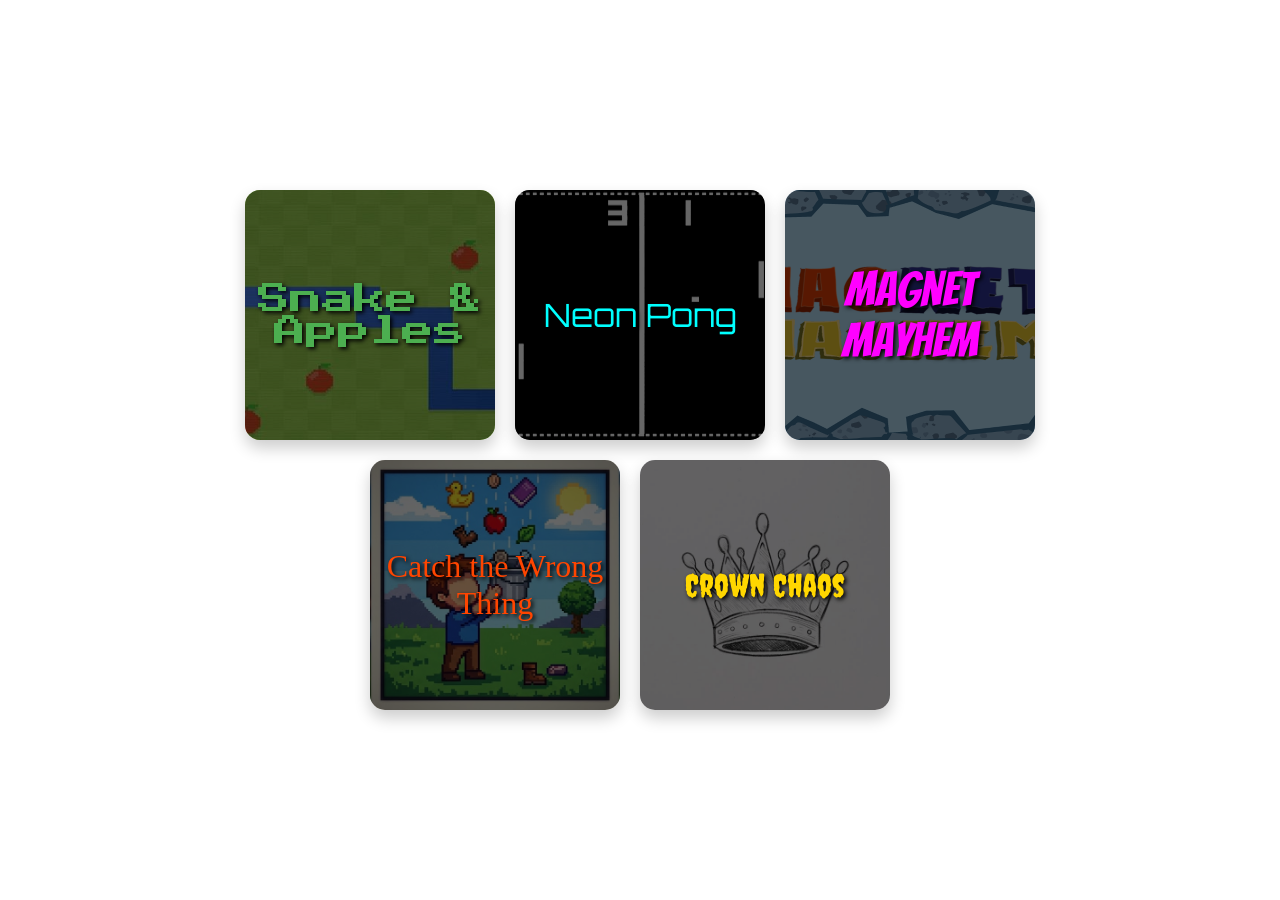
<file: index.html>
<!DOCTYPE html>
<html lang="en">
<head>
    <meta charset="UTF-8">
    <meta name="viewport" content="width=device-width, initial-scale=1.0">
    <title>My Arcade Hub</title>
    <link rel="stylesheet" href="style.css">
    <!-- Importing 5 different fun fonts -->
    <link href="https://fonts.googleapis.com/css2?family=Bangers&family=Creepster&family=Orbitron:wght@900&family=Permanent+Marker&family=Press+Start+2P&display=swap" rel="stylesheet">
</head>
<body>

    <div class="game-grid">
        <!-- Game 1 -->
        <a href="games/snake.html" class="game-btn" style="background-image: url('assets/snakegame.jpeg');">
            <span style="font-family: 'Press Start 2P', cursive; color: #4CAF50;">Snake & Apples</span>
        </a>

        <!-- Game 2 -->
        <a href="games/pong.html" class="game-btn" style="background-image: url('assets/pong.png');">
            <span style="font-family: 'Orbitron', sans-serif; color: #00FFFF;">Neon Pong</span>
        </a>

        <!-- Game 3 -->
        <a href="games/magnet.html" class="game-btn" style="background-image: url('assets/magnetmayhem.png');">
            <span style="font-family: 'Bangers', cursive; color: #FF00FF; font-size: 3rem;">Magnet Mayhem</span>
        </a>

        <!-- Game 4 -->
        <a href="games/catch.html" class="game-btn" style="background-image: url('assets/catch.jpg');">
            <span style="font-family: 'Permanent Marker', cursive; color: #FF4500;">Catch the Wrong Thing</span>
        </a>

        <!-- Game 5 -->
        <a href="games/crown.html" class="game-btn" style="background-image: url('assets/crown.jpeg');">
            <span style="font-family: 'Creepster', cursive; color: #FFD700;">Crown Chaos</span>
        </a>
    </div>

</body>
</html>
</file>
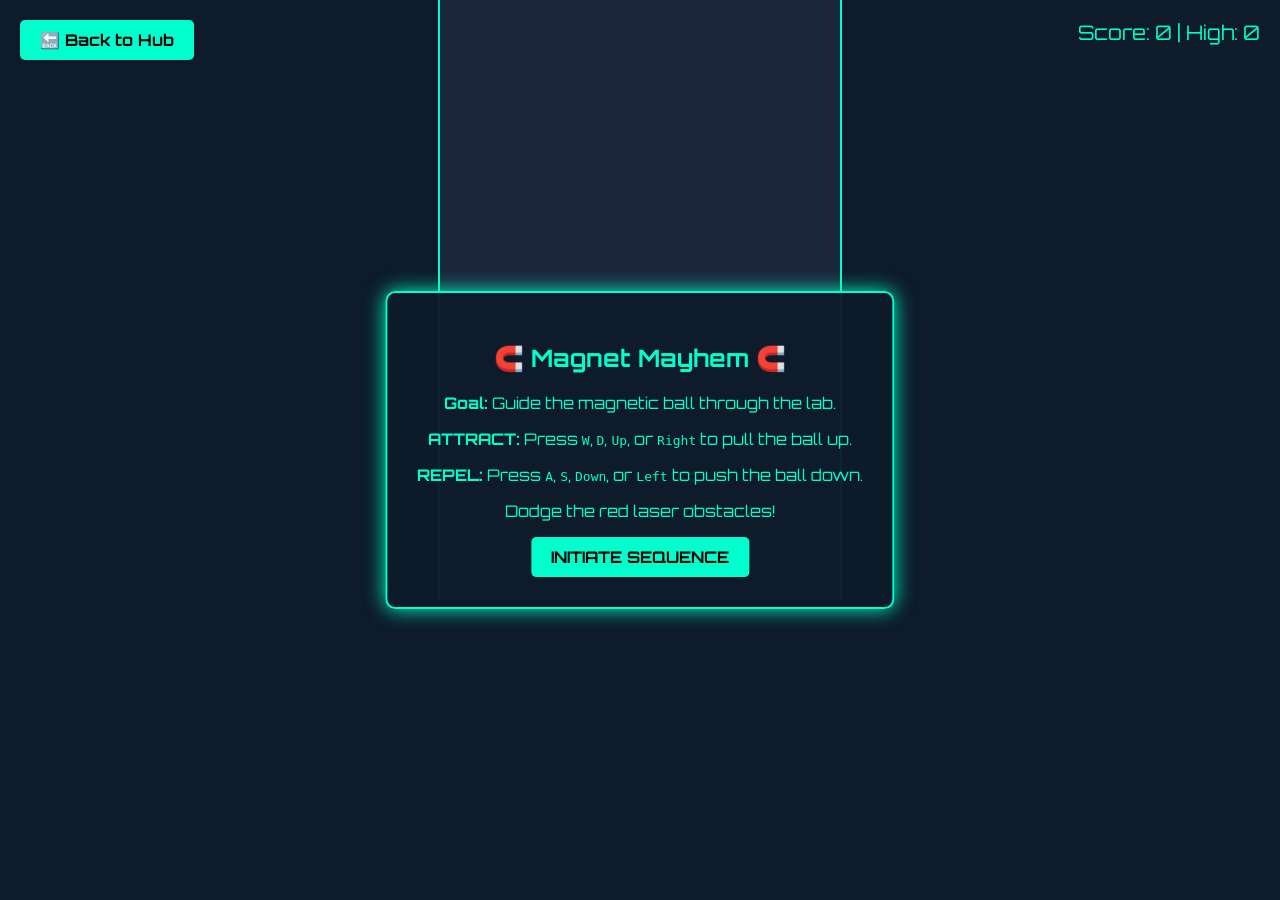
<file: games:magnet.html>
<!DOCTYPE html>
<html lang="en">
<head>
    <meta charset="UTF-8">
    <meta name="viewport" content="width=device-width, initial-scale=1.0">
    <title>Magnet Mayhem</title>
    <style>
        body { margin: 0; background-color: #0d1b2a; color: #00ffcc; font-family: 'Orbitron', sans-serif; overflow: hidden; }
        #gameCanvas { display: block; margin: 0 auto; background: #1b263b; border-left: 2px solid #00ffcc; border-right: 2px solid #00ffcc; }
        .ui-layer { position: absolute; top: 0; left: 0; width: 100%; height: 100%; pointer-events: none; }
        .top-bar { display: flex; justify-content: space-between; padding: 20px; pointer-events: auto; }
        button { background: #00ffcc; color: #000; border: none; padding: 10px 20px; font-size: 16px; font-weight: bold; cursor: pointer; border-radius: 5px; font-family: 'Orbitron', sans-serif; }
        button:hover { background: #00ccaa; }
        
        #tutorial { position: absolute; top: 50%; left: 50%; transform: translate(-50%, -50%); background: rgba(13, 27, 42, 0.95); padding: 30px; border: 2px solid #00ffcc; border-radius: 10px; text-align: center; pointer-events: auto; box-shadow: 0 0 20px #00ffcc; }
        .hidden { display: none !important; }
    </style>
    <link href="https://fonts.googleapis.com/css2?family=Orbitron:wght@500;900&display=swap" rel="stylesheet">
</head>
<body>

    <canvas id="gameCanvas" width="400" height="600"></canvas>

    <div class="ui-layer">
        <div class="top-bar">
            <button onclick="window.location.href='../index.html'">🔙 Back to Hub</button>
            <div style="font-size: 20px;">Score: <span id="scoreDisplay">0</span> | High: <span id="highScoreDisplay">0</span></div>
        </div>

        <div id="tutorial">
            <h2>🧲 Magnet Mayhem 🧲</h2>
            <p><strong>Goal:</strong> Guide the magnetic ball through the lab.</p>
            <p><strong>ATTRACT:</strong> Press <kbd>W</kbd>, <kbd>D</kbd>, <kbd>Up</kbd>, or <kbd>Right</kbd> to pull the ball up.</p>
            <p><strong>REPEL:</strong> Press <kbd>A</kbd>, <kbd>S</kbd>, <kbd>Down</kbd>, or <kbd>Left</kbd> to push the ball down.</p>
            <p>Dodge the red laser obstacles!</p>
            <button onclick="startGame()">INITIATE SEQUENCE</button>
        </div>
    </div>

    <script>
        const canvas = document.getElementById('gameCanvas');
        const ctx = canvas.getContext('2d');
        const scoreElement = document.getElementById('scoreDisplay');
        const highScoreElement = document.getElementById('highScoreDisplay');
        const tutorial = document.getElementById('tutorial');

        // Load High Score from Local Storage
        let highScore = localStorage.getItem('magnet_highscore') || 0;
        highScoreElement.innerText = highScore;

        let gameLoop;
        let score = 0;
        let frame = 0;
        let isPlaying = false;

        let ball = { x: 200, y: 500, radius: 10, dy: 0, color: '#00ffcc' };
        let obstacles = [];
        let state = 'neutral'; // 'attract', 'repel', 'neutral'

        // Keyboard Controls
        window.addEventListener('keydown', (e) => {
            if (['w', 'd', 'ArrowUp', 'ArrowRight'].includes(e.key)) state = 'attract';
            if (['a', 's', 'ArrowDown', 'ArrowLeft'].includes(e.key)) state = 'repel';
        });
        window.addEventListener('keyup', () => { state = 'neutral'; });

        function startGame() {
            tutorial.classList.add('hidden');
            score = 0;
            frame = 0;
            obstacles = [];
            ball.y = 500;
            isPlaying = true;
            loop();
        }

        function gameOver() {
            isPlaying = false;
            if (score > highScore) {
                highScore = score;
                localStorage.setItem('magnet_highscore', highScore); // Save Progress!
                highScoreElement.innerText = highScore;
            }
            tutorial.classList.remove('hidden');
            tutorial.querySelector('h2').innerText = "SYSTEM FAILURE";
            tutorial.querySelector('button').innerText = "RESTART SEQUENCE";
        }

        function spawnObstacle() {
            if (frame % 60 === 0) { // Every 60 frames
                let width = Math.random() * 150 + 50;
                let x = Math.random() > 0.5 ? 0 : 400 - width; // Spawn left or right
                obstacles.push({ x: x, y: -20, width: width, height: 20 });
            }
        }

        function update() {
            // Physics
            if (state === 'attract' && ball.y > 100) ball.y -= 5;
            else if (state === 'repel' && ball.y < 580) ball.y += 5;
            else if (ball.y < 500) ball.y += 2; // Natural pull downwards

            // Move Obstacles (simulating ball moving up)
            for (let i = 0; i < obstacles.length; i++) {
                obstacles[i].y += 4; // Obstacle speed
                
                // Collision Detection
                if (ball.x > obstacles[i].x && ball.x < obstacles[i].x + obstacles[i].width &&
                    ball.y - ball.radius < obstacles[i].y + obstacles[i].height &&
                    ball.y + ball.radius > obstacles[i].y) {
                    gameOver();
                }

                // Score points
                if (obstacles[i].y > 600 && !obstacles[i].passed) {
                    score++;
                    scoreElement.innerText = score;
                    obstacles[i].passed = true;
                }
            }
            // Remove off-screen obstacles
            obstacles = obstacles.filter(obs => obs.y < 650);
        }

        function draw() {
            // Clear screen
            ctx.clearRect(0, 0, canvas.width, canvas.height);

            // Draw Lab Background grid
            ctx.strokeStyle = 'rgba(0, 255, 204, 0.1)';
            for(let i=0; i<400; i+=40) { ctx.beginPath(); ctx.moveTo(i, 0); ctx.lineTo(i, 600); ctx.stroke(); }
            for(let i=0; i<600; i+=40) { ctx.beginPath(); ctx.moveTo(0, i); ctx.lineTo(400, i); ctx.stroke(); }

            // Draw Ball (Magnet)
            ctx.fillStyle = ball.color;
            ctx.beginPath();
            ctx.arc(ball.x, ball.y, ball.radius, 0, Math.PI * 2);
            ctx.fill();
            // Magnet glow
            ctx.shadowBlur = 20;
            ctx.shadowColor = ball.color;
            ctx.fill();
            ctx.shadowBlur = 0;

            // Draw Obstacles (Red Lasers)
            ctx.fillStyle = '#ff003c';
            for (let obs of obstacles) {
                ctx.fillRect(obs.x, obs.y, obs.width, obs.height);
            }
        }

        function loop() {
            if (!isPlaying) return;
            frame++;
            spawnObstacle();
            update();
            draw();
            requestAnimationFrame(loop);
        }
    </script>
</body>
</html>
</file>
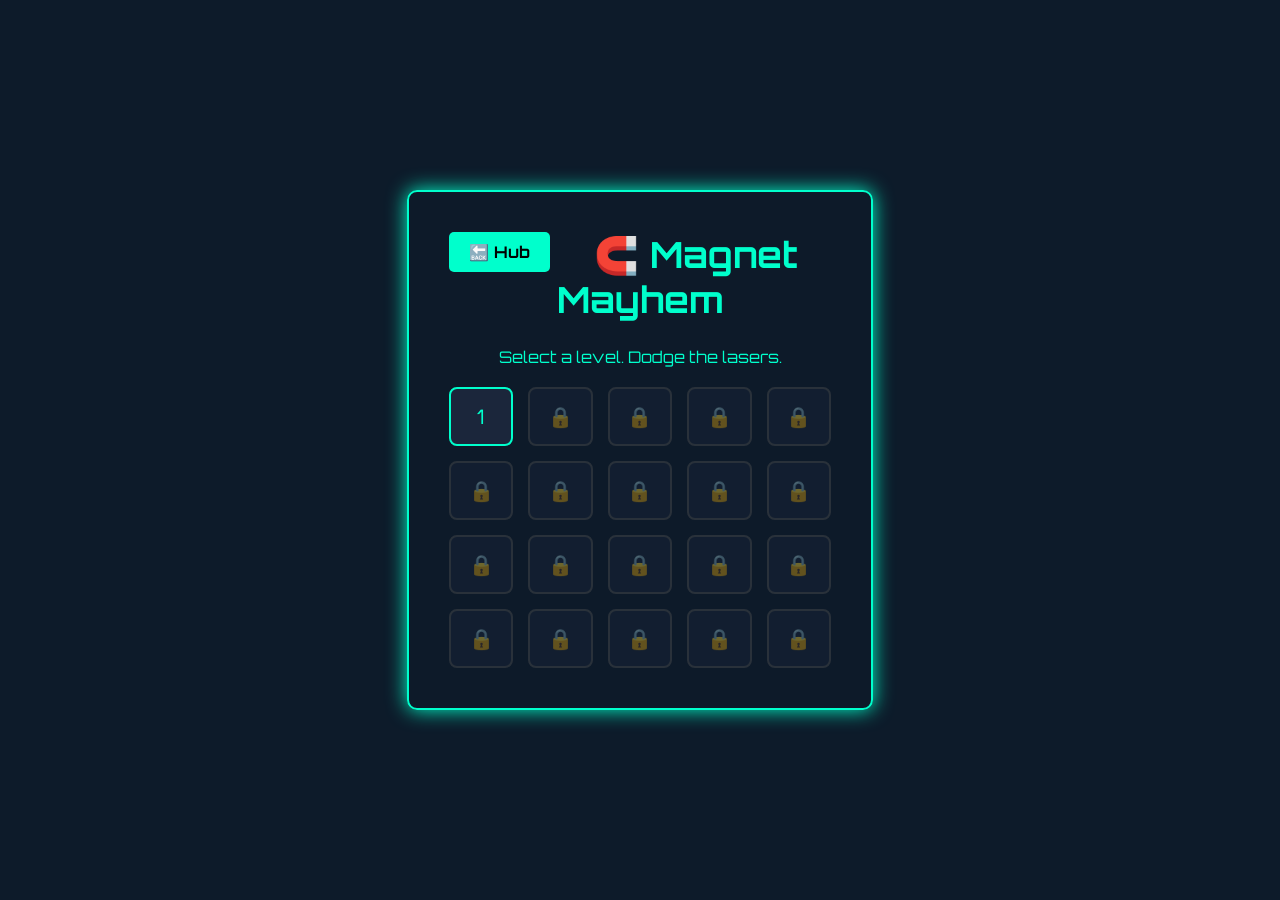
<file: games/magnet.html>
<!DOCTYPE html>
<html lang="en">
<head>
    <meta charset="UTF-8">
    <meta name="viewport" content="width=device-width, initial-scale=1.0">
    <title>Magnet Mayhem</title>
    <style>
        body { margin: 0; background-color: #0d1b2a; color: #00ffcc; font-family: 'Orbitron', sans-serif; overflow: hidden; display: flex; justify-content: center; align-items: center; height: 100vh; }
        
        /* Level Select Menu Styles */
        #menu { text-align: center; background: rgba(13, 27, 42, 0.95); padding: 40px; border: 2px solid #00ffcc; border-radius: 10px; box-shadow: 0 0 20px #00ffcc; z-index: 10; max-width: 600px; }
        .level-grid { display: grid; grid-template-columns: repeat(5, 1fr); gap: 15px; margin-top: 20px; }
        .level-btn { background: #1b263b; border: 2px solid #00ffcc; color: #00ffcc; font-size: 20px; padding: 15px; border-radius: 8px; cursor: pointer; font-family: 'Orbitron', sans-serif; }
        .level-btn:hover:not(.locked) { background: #00ffcc; color: #000; }
        .level-btn.locked { opacity: 0.4; cursor: not-allowed; border-color: #555; color: #555; }
        
        /* Game Screen Styles */
        #gameUI { display: none; display: flex; gap: 20px; }
        #gameCanvas { background: #1b263b; border: 2px solid #00ffcc; border-radius: 10px; }
        
        /* Side Magnet Panel */
        #sidePanel { background: #1b263b; border: 2px solid #00ffcc; border-radius: 10px; width: 120px; display: flex; flex-direction: column; justify-content: center; align-items: center; padding: 20px; box-shadow: 0 0 15px #00ffcc; }
        #magnetEmoji { font-size: 60px; transform: rotate(180deg); margin-bottom: 20px; }
        #arrows { font-size: 30px; font-weight: bold; color: #fff; height: 40px; text-shadow: 0 0 10px #00ffcc; }

        /* Top Bar */
        .top-bar { position: absolute; top: 10px; left: 20px; z-index: 20; }
        button.ui-btn { background: #00ffcc; color: #000; border: none; padding: 10px 20px; font-size: 16px; font-weight: bold; cursor: pointer; border-radius: 5px; font-family: 'Orbitron', sans-serif; margin-right: 10px;}
        button.ui-btn:hover { background: #00ccaa; }

        .hidden { display: none !important; }
    </style>
    <link href="https://fonts.googleapis.com/css2?family=Orbitron:wght@500;900&display=swap" rel="stylesheet">
</head>
<body>

    <!-- LEVEL SELECT MENU -->
    <div id="menu">
        <button class="ui-btn" style="float: left;" onclick="window.location.href='../index.html'">🔙 Hub</button>
        <h1 style="font-size: 36px; margin-top: 0;">🧲 Magnet Mayhem</h1>
        <p>Select a level. Dodge the lasers.</p>
        <div class="level-grid" id="levelGrid">
            <!-- Buttons are generated by JavaScript here -->
        </div>
    </div>

    <!-- ACTUAL GAME -->
    <div id="gameUI" class="hidden">
        <div class="top-bar">
            <button class="ui-btn" onclick="returnToMenu()">🔙 Levels</button>
            <span style="font-size: 24px;">Level: <span id="displayLevel">1</span></span>
        </div>
        
        <canvas id="gameCanvas" width="400" height="600"></canvas>
        
        <div id="sidePanel">
            <div id="magnetEmoji">🧲</div>
            <div id="arrows"></div> <!-- Arrows show up here -->
        </div>
    </div>

    <script>
        const canvas = document.getElementById('gameCanvas');
        const ctx = canvas.getContext('2d');
        const menu = document.getElementById('menu');
        const gameUI = document.getElementById('gameUI');
        const levelGrid = document.getElementById('levelGrid');
        const arrowDisplay = document.getElementById('arrows');
        const displayLevel = document.getElementById('displayLevel');

        let unlockedLevel = localStorage.getItem('magnet_unlocked') || 1;
        unlockedLevel = parseInt(unlockedLevel);
        const MAX_LEVEL = 20;

        let isPlaying = false;
        let currentLevel = 1;
        let frame = 0;
        
        let ball = { x: 200, y: 500, radius: 10, color: '#b0c4de' }; 
        let obstacles = [];
        let state = 'neutral'; 
        let obstaclesToPass = 15;
        let obstaclesPassed = 0;

        // --- MENU SYSTEM ---
        function buildMenu() {
            levelGrid.innerHTML = '';
            for (let i = 1; i <= MAX_LEVEL; i++) {
                let btn = document.createElement('button');
                btn.classList.add('level-btn');
                if (i <= unlockedLevel) {
                    btn.innerText = i;
                    btn.onclick = () => startLevel(i);
                } else {
                    btn.innerText = '🔒';
                    btn.classList.add('locked');
                }
                levelGrid.appendChild(btn);
            }
        }

        function returnToMenu() {
            isPlaying = false; // Puts the Master Loop in "Park"
            gameUI.classList.add('hidden');
            menu.classList.remove('hidden');
            buildMenu();
        }

        // --- CONTROLS ---
        window.addEventListener('keydown', (e) => {
            if (['w', 'd', 'ArrowUp', 'ArrowRight'].includes(e.key)) {
                state = 'right';
                arrowDisplay.innerText = '>>>';
            }
            if (['a', 's', 'ArrowDown', 'ArrowLeft'].includes(e.key)) {
                state = 'left';
                arrowDisplay.innerText = '<<<';
            }
        });
        window.addEventListener('keyup', () => { 
            state = 'neutral'; 
            arrowDisplay.innerText = '';
        });

        // --- GAME LOGIC ---
        function startLevel(level) {
            currentLevel = level;
            displayLevel.innerText = level;
            menu.classList.add('hidden');
            gameUI.classList.remove('hidden');
            
            // Reset game variables
            ball.x = 200;
            obstacles = [];
            frame = 0;
            obstaclesPassed = 0;
            
            isPlaying = true; // Takes the Master Loop out of "Park"
        }

        function levelComplete() {
            isPlaying = false; // Park
            if (currentLevel === unlockedLevel && unlockedLevel < MAX_LEVEL) {
                unlockedLevel++;
                localStorage.setItem('magnet_unlocked', unlockedLevel);
            }
            setTimeout(() => {
                alert(`SYSTEM CLEAR! Level ${currentLevel} Complete!`);
                returnToMenu();
            }, 10);
        }

        function gameOver() {
            isPlaying = false; // Park
            setTimeout(() => {
                alert("SYSTEM FAILURE. You hit a laser! Restarting Level...");
                startLevel(currentLevel); 
            }, 10);
        }

        function spawnObstacle() {
            let gapSize = 180 - ((currentLevel - 1) * 6); 
            if (gapSize < 50) gapSize = 50; 

            if (frame % 80 === 0 && obstaclesPassed + obstacles.length < obstaclesToPass) { 
                let gapX = Math.random() * (400 - gapSize);
                obstacles.push({ y: -20, gapX: gapX, gapWidth: gapSize, height: 15 });
            }
        }

        function update() {
            // Move Ball
            if (state === 'right' && ball.x < 390) ball.x += 5;
            if (state === 'left' && ball.x > 10) ball.x -= 5;

            // Move Lasers
            for (let i = 0; i < obstacles.length; i++) {
                obstacles[i].y += 4 + (currentLevel * 0.15); 
                
                // Collision Detection
                if (ball.y - ball.radius < obstacles[i].y + obstacles[i].height &&
                    ball.y + ball.radius > obstacles[i].y) {
                    
                    if (ball.x - ball.radius < obstacles[i].gapX || ball.x + ball.radius > obstacles[i].gapX + obstacles[i].gapWidth) {
                        gameOver();
                        return;
                    }
                }

                // Count Passed Lasers
                if (obstacles[i].y > 600 && !obstacles[i].passed) {
                    obstacles[i].passed = true;
                    obstaclesPassed++;
                    if (obstaclesPassed >= obstaclesToPass) {
                        levelComplete();
                        return;
                    }
                }
            }
            // Remove off-screen lasers
            obstacles = obstacles.filter(obs => obs.y < 650);
        }

        function draw() {
            ctx.clearRect(0, 0, canvas.width, canvas.height);

            // Draw Lab Background grid
            ctx.strokeStyle = 'rgba(0, 255, 204, 0.1)';
            for(let i=0; i<400; i+=40) { ctx.beginPath(); ctx.moveTo(i, 0); ctx.lineTo(i, 600); ctx.stroke(); }
            for(let i=0; i<600; i+=40) { ctx.beginPath(); ctx.moveTo(0, i); ctx.lineTo(400, i); ctx.stroke(); }

            // Draw Metal Ball
            ctx.fillStyle = ball.color;
            ctx.beginPath();
            ctx.arc(ball.x, ball.y, ball.radius, 0, Math.PI * 2);
            ctx.fill();
            
            // Shiny metallic effect
            ctx.fillStyle = '#ffffff';
            ctx.beginPath();
            ctx.arc(ball.x - 3, ball.y - 3, 3, 0, Math.PI * 2);
            ctx.fill();

            // Draw Lasers
            ctx.fillStyle = '#ff003c';
            ctx.shadowBlur = 10;
            ctx.shadowColor = '#ff003c';
            for (let obs of obstacles) {
                ctx.fillRect(0, obs.y, obs.gapX, obs.height);
                ctx.fillRect(obs.gapX + obs.gapWidth, obs.y, 400 - (obs.gapX + obs.gapWidth), obs.height);
            }
            ctx.shadowBlur = 0; 
            
            // Draw Progress text
            ctx.fillStyle = '#ffffff';
            ctx.font = '16px Orbitron';
            ctx.fillText(`Lasers Dodged: ${obstaclesPassed} / ${obstaclesToPass}`, 10, 580);
        }

        // --- THE MASTER LOOP ---
        // This runs forever in the background, but only updates the game if isPlaying is true.
        function masterLoop() {
            requestAnimationFrame(masterLoop); // Always queue the next frame immediately
            
            if (!isPlaying) return; // If we died or are in the menu, do nothing!
            
            frame++;
            spawnObstacle();
            update();
            draw();
        }

        // Initialize Menu on load
        buildMenu();
        // Start the engine exactly ONE time
        masterLoop(); 
    </script>
</body>
</html>
</file>
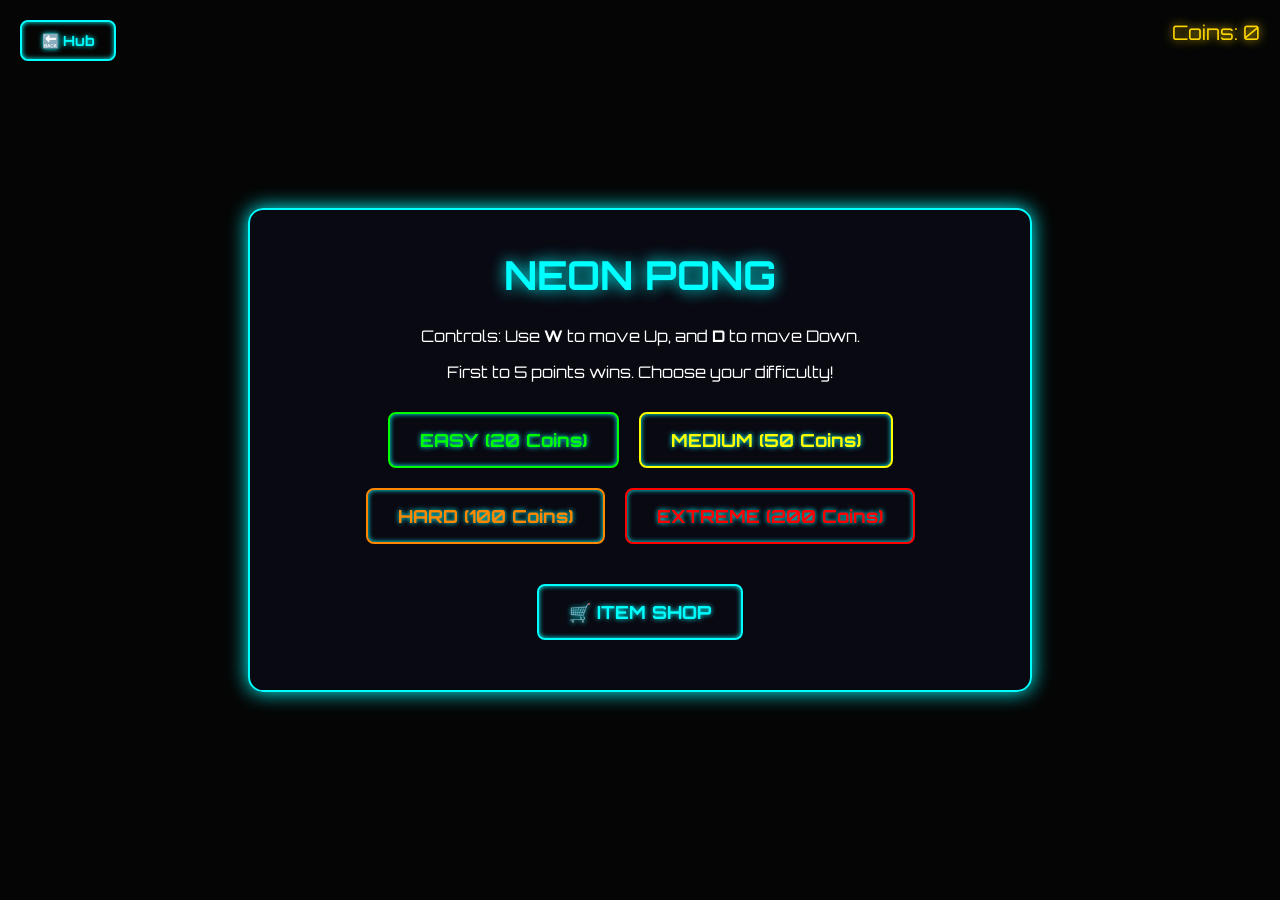
<file: games/pong.html>
<!DOCTYPE html>
<html lang="en">
<head>
    <meta charset="UTF-8">
    <meta name="viewport" content="width=device-width, initial-scale=1.0">
    <title>Neon Pong</title>
    <style>
        body { margin: 0; background-color: #050505; color: #fff; font-family: 'Orbitron', sans-serif; overflow: hidden; display: flex; justify-content: center; align-items: center; height: 100vh; flex-direction: column; }
        
        /* Menus */
        .menu-container { text-align: center; background: rgba(10, 10, 20, 0.9); padding: 40px; border: 2px solid #00ffff; border-radius: 15px; box-shadow: 0 0 20px #00ffff; z-index: 10; max-width: 700px; }
        h1 { font-size: 40px; color: #00ffff; text-shadow: 0 0 15px #00ffff; margin-top: 0; }
        
        /* Buttons */
        button { background: transparent; color: #00ffff; border: 2px solid #00ffff; padding: 15px 30px; font-size: 18px; font-weight: bold; cursor: pointer; border-radius: 8px; font-family: 'Orbitron', sans-serif; margin: 10px; transition: 0.3s; text-shadow: 0 0 5px #00ffff; box-shadow: 0 0 5px #00ffff inset; }
        button:hover { background: #00ffff; color: #000; box-shadow: 0 0 20px #00ffff; }
        button:disabled { border-color: #555; color: #555; box-shadow: none; text-shadow: none; cursor: not-allowed; }

        /* Top Bar */
        .top-bar { position: absolute; top: 20px; left: 20px; right: 20px; display: flex; justify-content: space-between; z-index: 20; pointer-events: none; }
        .top-bar button { pointer-events: auto; padding: 10px 20px; font-size: 14px; margin: 0; }
        .stats { font-size: 20px; color: #ffd700; text-shadow: 0 0 10px #ffd700; }

        /* Shop Grid */
        .shop-grid { display: grid; grid-template-columns: repeat(2, 1fr); gap: 15px; margin-top: 20px; }
        .shop-item { border: 2px solid #fff; padding: 15px; border-radius: 10px; text-align: center; }

        #gameCanvas { background: #050505; border: 2px solid #333; border-radius: 10px; display: none; box-shadow: 0 0 30px rgba(0, 255, 255, 0.2); }
        .hidden { display: none !important; }
    </style>
    <link href="https://fonts.googleapis.com/css2?family=Orbitron:wght@500;900&display=swap" rel="stylesheet">
</head>
<body>

    <div class="top-bar">
        <button onclick="window.location.href='../index.html'">🔙 Hub</button>
        <div class="stats" id="coinDisplay">Coins: 0</div>
    </div>

    <!-- MAIN MENU -->
    <div id="mainMenu" class="menu-container">
        <h1>NEON PONG</h1>
        <p>Controls: Use <strong>W</strong> to move Up, and <strong>D</strong> to move Down.</p>
        <p>First to 5 points wins. Choose your difficulty!</p>
        
        <div style="margin: 20px 0; display: flex; flex-wrap: wrap; justify-content: center;">
            <button onclick="startGame('Easy')" style="border-color: #00ff00; color: #00ff00;">EASY (20 Coins)</button>
            <button onclick="startGame('Medium')" style="border-color: #ffff00; color: #ffff00;">MEDIUM (50 Coins)</button>
            <button onclick="startGame('Hard')" style="border-color: #ff8800; color: #ff8800;">HARD (100 Coins)</button>
            <button onclick="startGame('Extreme')" style="border-color: #ff0000; color: #ff0000;">EXTREME (200 Coins)</button>
        </div>

        <button onclick="openShop()" style="margin-top: 10px;">🛒 ITEM SHOP</button>
    </div>

    <!-- SHOP MENU -->
    <div id="shopMenu" class="menu-container hidden">
        <h1 style="color: #ff00ff; text-shadow: 0 0 15px #ff00ff; border-color: #ff00ff; margin-bottom: 5px;">SKIN SHOP</h1>
        <div class="shop-grid" id="shopGrid">
            <!-- Shop items generate here -->
        </div>
        <button onclick="closeShop()" style="border-color: #ff00ff; color: #ff00ff; box-shadow: 0 0 5px #ff00ff inset; margin-top: 20px;">🔙 Back to Menu</button>
    </div>

    <!-- GAME CANVAS -->
    <canvas id="gameCanvas" width="800" height="500"></canvas>

    <script>
        const canvas = document.getElementById('gameCanvas');
        const ctx = canvas.getContext('2d');
        const mainMenu = document.getElementById('mainMenu');
        const shopMenu = document.getElementById('shopMenu');
        const coinDisplay = document.getElementById('coinDisplay');
        const shopGrid = document.getElementById('shopGrid');

        // SAVE DATA
        let coins = parseInt(localStorage.getItem('pong_coins')) || 0;
        let unlockedSkins = JSON.parse(localStorage.getItem('pong_skins')) || [0];
        let equippedSkin = parseInt(localStorage.getItem('pong_equipped')) || 0;

        // SKIN DATA
        const skins = [
            { name: "Basic White", color: "#ffffff", cost: 0 },
            { name: "Neon Cyan", color: "#00ffff", cost: 50 },
            { name: "Hot Pink", color: "#ff00ff", cost: 100 },
            { name: "Toxic Green", color: "#00ff00", cost: 200 },
            { name: "Gold Core", color: "#ffd700", cost: 500 }
        ];

        // DIFFICULTY SETTINGS
        const difficulties = {
            'Easy': { botSpeed: 2.5, ballSpeed: 4, reward: 20 },
            'Medium': { botSpeed: 4.5, ballSpeed: 6, reward: 50 },
            'Hard': { botSpeed: 7, ballSpeed: 8, reward: 100 },
            'Extreme': { botSpeed: 10, ballSpeed: 11, reward: 200 }
        };

        // GAME VARIABLES
        let isPlaying = false;
        let trail = [];
        const winScore = 5;
        let currentReward = 0;
        let activeDifficulty = 'Easy';

        const player = { x: 20, y: 200, width: 10, height: 80, score: 0 };
        const bot = { x: 770, y: 200, width: 10, height: 80, score: 0, speed: 3 };
        const ball = { x: 400, y: 250, radius: 8, dx: 5, dy: 5, speed: 5, baseSpeed: 5 };

        // CONTROLS (W and D)
        let playerDirection = 0; // -1 for Up, 1 for Down, 0 for Still
        const playerSpeed = 7; // How fast your paddle moves

        window.addEventListener('keydown', (e) => {
            if (['w', 'W', 'ArrowUp'].includes(e.key)) playerDirection = -1; 
            if (['d', 'D', 's', 'S', 'ArrowDown'].includes(e.key)) playerDirection = 1; 
        });

        window.addEventListener('keyup', (e) => {
            if (['w', 'W', 'ArrowUp'].includes(e.key) && playerDirection === -1) playerDirection = 0;
            if (['d', 'D', 's', 'S', 'ArrowDown'].includes(e.key) && playerDirection === 1) playerDirection = 0;
        });

        // INITIALIZE
        function updateUI() {
            coinDisplay.innerText = `Coins: ${coins}`;
        }
        updateUI();

        // --- SHOP LOGIC ---
        function openShop() {
            mainMenu.classList.add('hidden');
            shopMenu.classList.remove('hidden');
            buildShop();
        }

        function closeShop() {
            shopMenu.classList.add('hidden');
            mainMenu.classList.remove('hidden');
            updateUI();
        }

        function buildShop() {
            shopGrid.innerHTML = '';
            skins.forEach((skin, index) => {
                let div = document.createElement('div');
                div.className = 'shop-item';
                div.style.borderColor = skin.color;
                div.style.boxShadow = `0 0 10px ${skin.color} inset`;
                
                let title = document.createElement('h3');
                title.innerText = skin.name;
                title.style.color = skin.color;
                title.style.textShadow = `0 0 5px ${skin.color}`;
                
                let btn = document.createElement('button');
                btn.style.borderColor = skin.color;
                btn.style.color = skin.color;
                
                if (unlockedSkins.includes(index)) {
                    if (equippedSkin === index) {
                        btn.innerText = "EQUIPPED";
                        btn.disabled = true;
                    } else {
                        btn.innerText = "EQUIP";
                        btn.onclick = () => { equippedSkin = index; localStorage.setItem('pong_equipped', index); buildShop(); };
                    }
                } else {
                    btn.innerText = `BUY (${skin.cost})`;
                    if (coins < skin.cost) btn.disabled = true;
                    btn.onclick = () => {
                        coins -= skin.cost;
                        unlockedSkins.push(index);
                        localStorage.setItem('pong_coins', coins);
                        localStorage.setItem('pong_skins', JSON.stringify(unlockedSkins));
                        buildShop();
                        updateUI();
                    };
                }

                div.appendChild(title);
                div.appendChild(btn);
                shopGrid.appendChild(div);
            });
        }

        // --- GAME LOGIC ---
        function startGame(difficultyMode) {
            activeDifficulty = difficultyMode;
            bot.speed = difficulties[difficultyMode].botSpeed;
            ball.baseSpeed = difficulties[difficultyMode].ballSpeed;
            currentReward = difficulties[difficultyMode].reward;

            mainMenu.classList.add('hidden');
            canvas.style.display = 'block';
            
            player.score = 0;
            bot.score = 0;
            player.y = 210; // Reset paddle position
            
            resetBall();
            trail = [];
            isPlaying = true;
        }

        function resetBall() {
            ball.x = canvas.width / 2;
            ball.y = canvas.height / 2;
            ball.speed = ball.baseSpeed; // Reset to the difficulty's starting speed
            ball.dx = (Math.random() > 0.5 ? 1 : -1) * ball.speed;
            ball.dy = (Math.random() > 0.5 ? 1 : -1) * (ball.speed * 0.5);
            trail = [];
        }

        function endGame(playerWon) {
            isPlaying = false; // Parks the loop
            canvas.style.display = 'none';
            mainMenu.classList.remove('hidden');
            
            if (playerWon) {
                coins += currentReward;
                localStorage.setItem('pong_coins', coins);
                alert(`VICTORY! You beat ${activeDifficulty} mode and earned ${currentReward} Neon Coins!`);
            } else {
                alert(`DEFEAT! The bot beat you on ${activeDifficulty} mode. Try again!`);
            }
            updateUI();
        }

        function update() {
            // Move Player Paddle via Keyboard
            player.y += playerDirection * playerSpeed;
            if (player.y < 0) player.y = 0;
            if (player.y + player.height > canvas.height) player.y = canvas.height - player.height;

            // Move Ball
            ball.x += ball.dx;
            ball.y += ball.dy;

            // Save trail
            trail.push({ x: ball.x, y: ball.y });
            if (trail.length > 15) trail.shift();

            // Wall Collision (Top/Bottom)
            if (ball.y - ball.radius < 0 || ball.y + ball.radius > canvas.height) {
                ball.dy *= -1;
            }

            // Move Bot (Chases the ball)
            let botCenter = bot.y + bot.height / 2;
            if (botCenter < ball.y - 10) bot.y += bot.speed;
            else if (botCenter > ball.y + 10) bot.y -= bot.speed;
            
            // Keep bot on screen
            if (bot.y < 0) bot.y = 0;
            if (bot.y + bot.height > canvas.height) bot.y = canvas.height - bot.height;

            // Paddle Collision Logic
            let hitPaddle = (paddle) => {
                let hitPoint = ball.y - (paddle.y + paddle.height / 2);
                hitPoint = hitPoint / (paddle.height / 2); 
                let angle = hitPoint * (Math.PI / 4); 
                
                let direction = (ball.x < canvas.width / 2) ? 1 : -1;
                ball.speed += 0.3; // Ball speeds up slightly on every hit!
                ball.dx = direction * ball.speed * Math.cos(angle);
                ball.dy = ball.speed * Math.sin(angle);
            };

            // Hit Player
            if (ball.x - ball.radius < player.x + player.width && ball.y > player.y && ball.y < player.y + player.height) {
                ball.x = player.x + player.width + ball.radius; 
                hitPaddle(player);
            }
            // Hit Bot
            if (ball.x + ball.radius > bot.x && ball.y > bot.y && ball.y < bot.y + bot.height) {
                ball.x = bot.x - ball.radius;
                hitPaddle(bot);
            }

            // Score Points
            if (ball.x < 0) { bot.score++; resetBall(); }
            if (ball.x > canvas.width) { player.score++; resetBall(); }

            // Check Win Condition
            if (player.score >= winScore) endGame(true);
            if (bot.score >= winScore) endGame(false);
        }

        function draw() {
            ctx.clearRect(0, 0, canvas.width, canvas.height);

            let activeColor = skins[equippedSkin].color;

            // Draw Net
            ctx.fillStyle = "rgba(255, 255, 255, 0.1)";
            for (let i = 0; i < canvas.height; i += 40) {
                ctx.fillRect(canvas.width / 2 - 2, i, 4, 20);
            }

            // Draw Scores
            ctx.fillStyle = "rgba(255, 255, 255, 0.2)";
            ctx.font = "80px Orbitron";
            ctx.fillText(player.score, canvas.width / 4, 100);
            ctx.fillText(bot.score, 3 * canvas.width / 4 - 40, 100);

            // Set Glow effect for paddles and ball
            ctx.shadowBlur = 15;
            ctx.shadowColor = activeColor;

            // Draw Player Paddle
            ctx.fillStyle = activeColor;
            ctx.fillRect(player.x, player.y, player.width, player.height);

            // Draw Bot Paddle (Evil red glow)
            ctx.shadowColor = "#ff0000";
            ctx.fillStyle = "#ff0000";
            ctx.fillRect(bot.x, bot.y, bot.width, bot.height);

            // Draw Ball Trail
            ctx.shadowBlur = 0; 
            for (let i = 0; i < trail.length; i++) {
                let alpha = i / trail.length; 
                ctx.fillStyle = `rgba(${hexToRgb(activeColor)}, ${alpha})`;
                ctx.beginPath();
                ctx.arc(trail[i].x, trail[i].y, ball.radius * (i / trail.length), 0, Math.PI * 2);
                ctx.fill();
            }

            // Draw Ball
            ctx.shadowBlur = 15;
            ctx.shadowColor = activeColor;
            ctx.fillStyle = activeColor;
            ctx.beginPath();
            ctx.arc(ball.x, ball.y, ball.radius, 0, Math.PI * 2);
            ctx.fill();
            ctx.shadowBlur = 0; 
        }

        function hexToRgb(hex) {
            let r = parseInt(hex.slice(1, 3), 16);
            let g = parseInt(hex.slice(3, 5), 16);
            let b = parseInt(hex.slice(5, 7), 16);
            return `${r}, ${g}, ${b}`;
        }

        // --- THE MASTER LOOP ---
        function masterLoop() {
            requestAnimationFrame(masterLoop);
            if (!isPlaying) return;
            update();
            draw();
        }

        masterLoop(); 
    </script>
</body>
</html>
</file>
<file: style.css>
body {
    margin: 0;
    padding: 0;
    background-color: #ffffff; /* Blank white background */
    display: flex;
    justify-content: center;
    align-items: center;
    min-height: 100vh;
}

.game-grid {
    display: grid;
    grid-template-columns: repeat(3, 1fr); /* 3 columns */
    gap: 20px;
    padding: 20px;
    max-width: 1000px;
}

/* Make the last two buttons center themselves on the bottom row */
.game-grid a:nth-child(4) {
    grid-column: 1 / 2;
    margin-left: 50%;
}
.game-grid a:nth-child(5) {
    grid-column: 2 / 3;
    margin-left: 50%;
}

.game-btn {
    width: 250px;
    height: 250px; /* Square buttons */
    background-size: cover;
    background-position: center;
    border-radius: 15px;
    text-decoration: none;
    display: flex;
    justify-content: center;
    align-items: center;
    text-align: center;
    box-shadow: 0 8px 16px rgba(0,0,0,0.2);
    transition: transform 0.2s, box-shadow 0.2s;
    position: relative;
    overflow: hidden;
}

/* Dark overlay so the text is easy to read over the photos */
.game-btn::before {
    content: '';
    position: absolute;
    top: 0; left: 0; right: 0; bottom: 0;
    background: rgba(0, 0, 0, 0.6);
    z-index: 1;
}

.game-btn span {
    position: relative;
    z-index: 2;
    font-size: 2rem;
    padding: 10px;
    text-shadow: 2px 2px 4px #000000;
}

.game-btn:hover {
    transform: scale(1.05);
    box-shadow: 0 12px 24px rgba(0,0,0,0.4);
}
</file>
